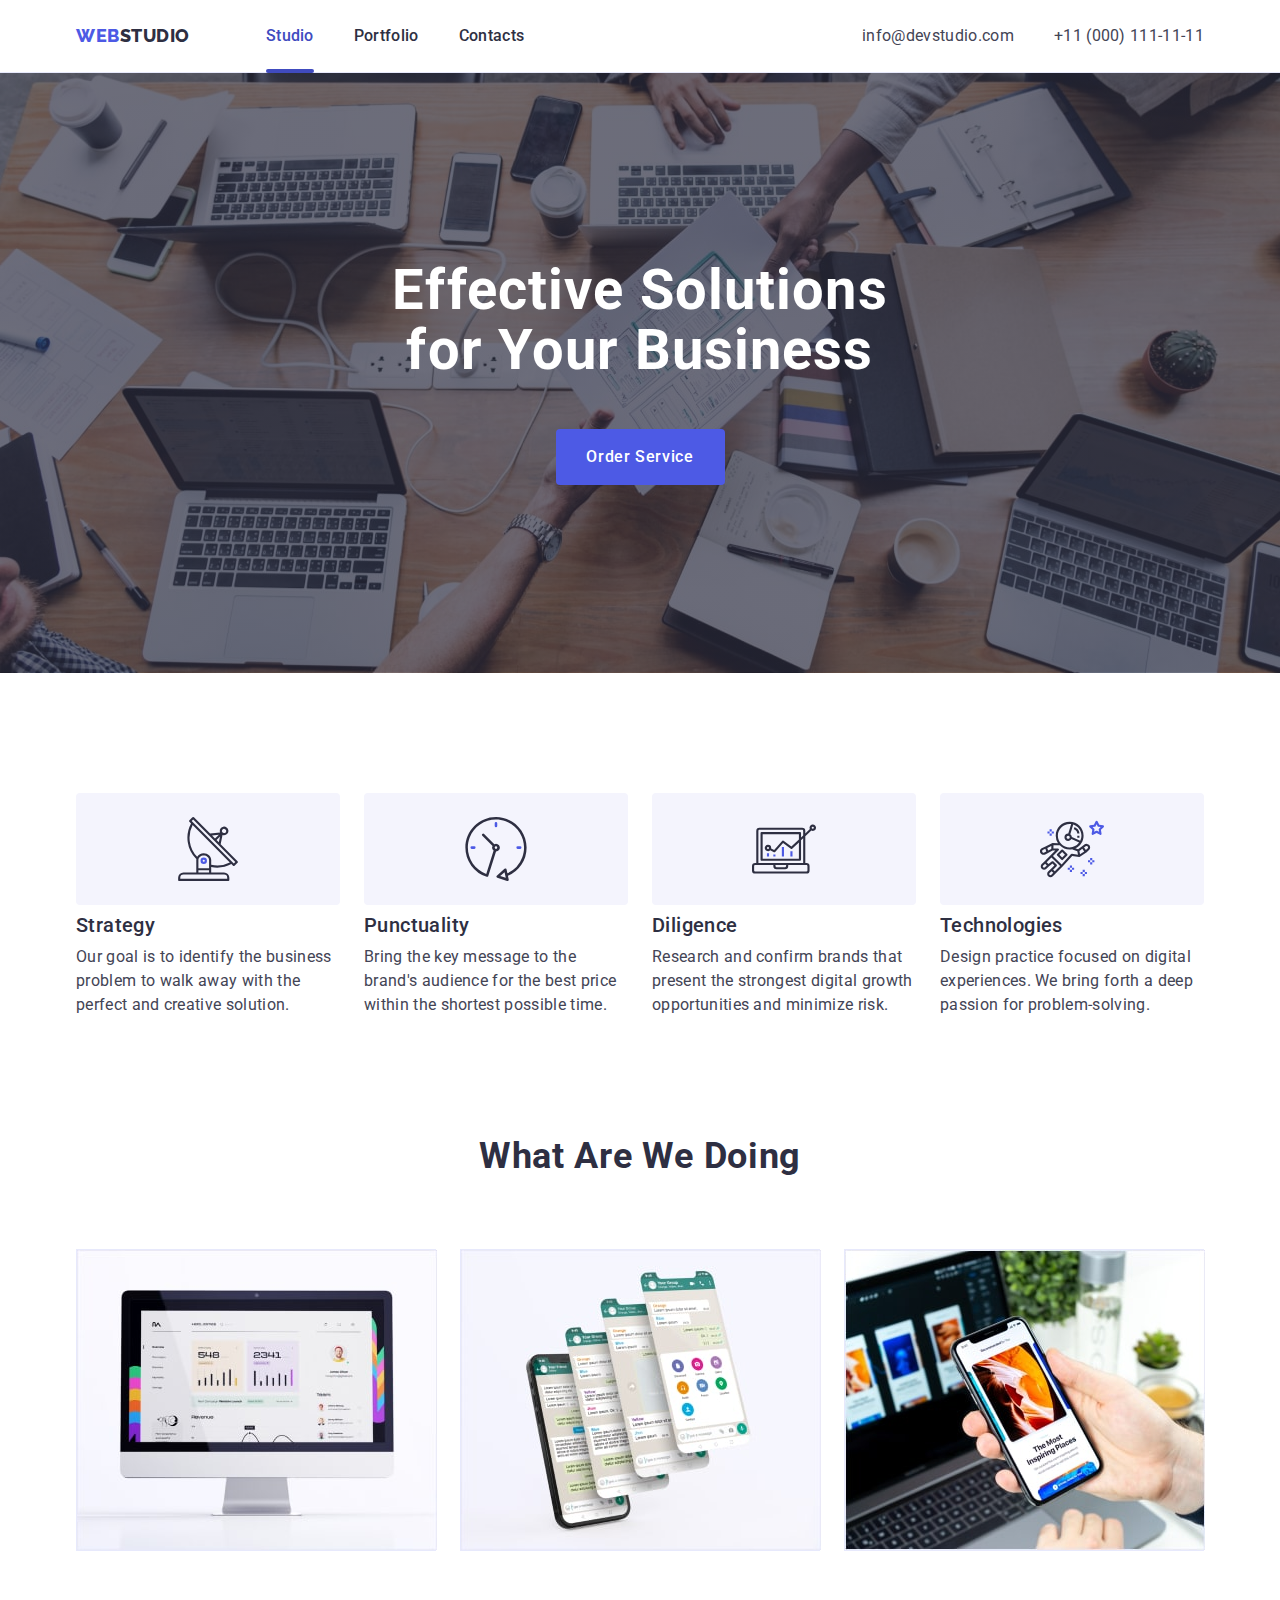
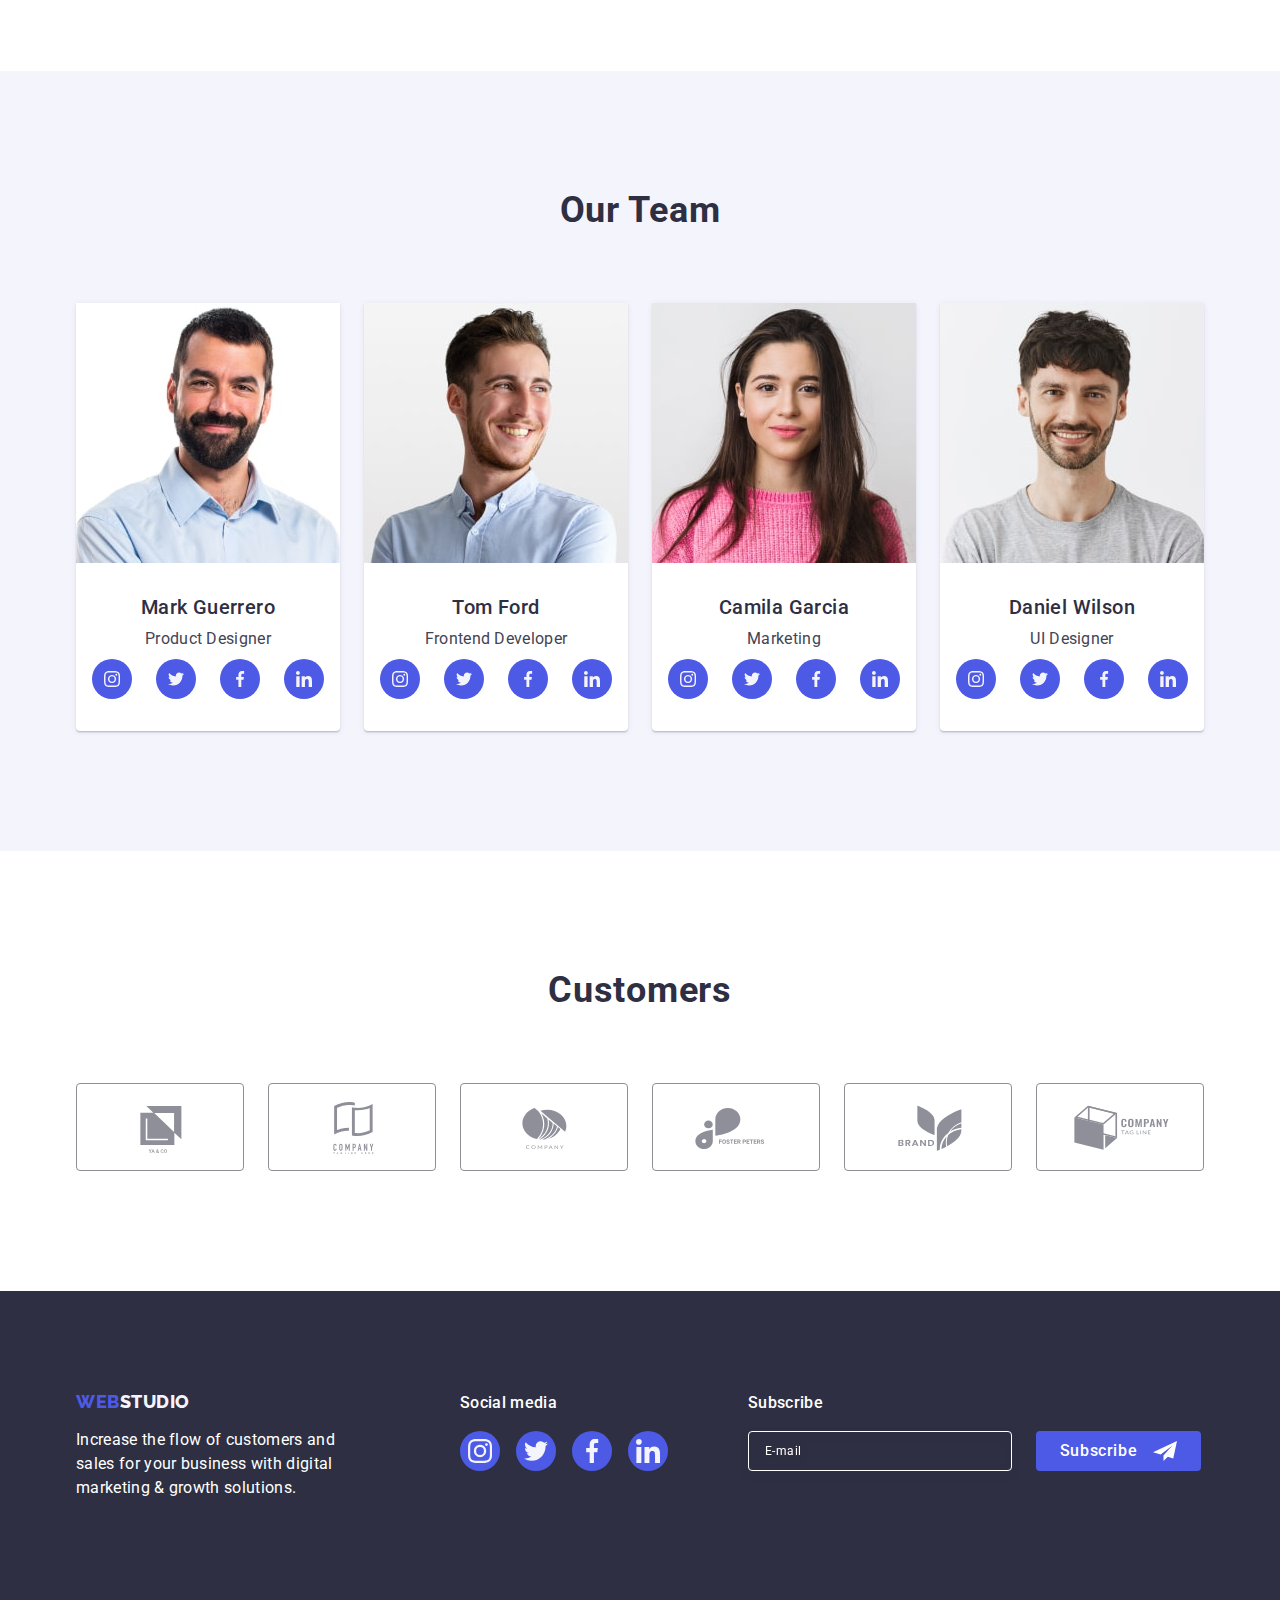
<file: index.html>
<!doctype html>
<html lang="en">
<head>
    <meta charset="UTF-8">
    <meta name="viewport" content="width=device-width, user-scalable=no, initial-scale=1.0, maximum-scale=1.0, minimum-scale=1.0">
    <meta http-equiv="X-UA-Compatible" content="ie=edge">
    <title>WEBSTUDIO</title>
    <link rel="preconnect" href="https://fonts.googleapis.com">
    <link rel="preconnect" href="https://fonts.gstatic.com" crossorigin>
    <link href="https://fonts.googleapis.com/css2?family=Raleway:wght@800&family=Roboto:wght@400;500;700;900&display=swap" rel="stylesheet">
    <link rel="stylesheet" href="https://cdnjs.cloudflare.com/ajax/libs/modern-normalize/1.0.0/modern-normalize.min.css">
    <link rel="stylesheet" href="./css/globals.css">
    <link rel="stylesheet" href="./css/style.css">
    <link rel="stylesheet" href="./css/mobile-428.css">
    <link rel="stylesheet" href="./css/tablet-768.css">
    <link rel="stylesheet" href="./css/desktop-1440.css">
</head>
<body>
<header class="header">
    <div class="container">
        <nav class="nav">
            <a href="./index.html" class="logo link header-logo">Web<span class="logo-black">Studio</span></a>
            <ul class="header-menu list">
                <li class="header-menu__item">
                    <a href="./index.html" class="header-menu__link active link">Studio</a>
                </li>
                <li class="header-menu__item">
                    <a href="./portfolio.html" class="header-menu__link link">Portfolio</a>
                </li>
                <li class="header-menu__item">
                    <a href="" class="header-menu__link link">Contacts</a>
                </li>
            </ul>
        </nav>
        <address class="header-address">
            <ul class="header-contact list">
                <li class="header-contact__item">
                    <a href="mailto:info@devstudio.com" class="header-contact__link link">info@devstudio.com</a>
                </li>
                <li class="header-contact__item">
                    <a href="tel:+110001111111" class="header-contact__link link">+11 (000) 111-11-11</a>
                </li>
            </ul>
        </address>
        <button class="header-menu__icon-wrapper js-open-menu" aria-expanded="false" aria-controls="mobile-menu">
            <svg xmlns="http://www.w3.org/2000/svg" width="32" height="22" fill="none">
                <path stroke="#2E2F42" stroke-linecap="round" stroke-linejoin="round" stroke-width="3" d="M1.348 20.043h29.538M1.348 10.735h29.538M1.348 1.428h29.538"/>
            </svg>
        </button>
    </div>
</header>
    <main>
        <section class="section hero">
            <div class="container">
                <h1 class="hero-title">Effective Solutions for Your Business</h1>
                <button type="button" class="button hero-button" data-modal-open>Order Service</button>
            </div>
        </section>
        <section class="section benefits">
            <div class="container">
                <h2 hidden class="benefits-title visually-hidden">benefits</h2>
                <ul class="benefits-list list">
                    <li class="benefits-list-item">
                        <div class="benefits-item-image">
                            <svg class="benefits-icon" width="64" height="64">
                                <use href="./images/icons.svg#icon-antenna"></use>
                            </svg>
                        </div>
                        <h3 class="benefits-list-item-title list-title">Strategy</h3>
                        <p class="benefits-list-item-text list-text">Our goal is to identify the business problem to walk away with the perfect and creative solution.</p>
                    </li>
                    <li class="benefits-list-item">
                        <div class="benefits-item-image">
                            <svg class="benefits-icon" width="64" height="64">
                                <use href="./images/icons.svg#icon-clock"></use>
                            </svg>
                        </div>
                        <h3 class="benefits-list-item-title list-title">Punctuality</h3>
                        <p class="benefits-list-item-text list-text">Bring the key message to the brand's audience for the best price within the shortest possible time.</p>
                    </li>
                    <li class="benefits-list-item">
                        <div class="benefits-item-image">
                            <svg class="benefits-icon" width="64" height="64">
                                <use href="./images/icons.svg#icon-diagram"></use>
                            </svg>
                        </div>
                        <h3 class="benefits-list-item-title list-title">Diligence</h3>
                        <p class="benefits-list-item-text list-text">Research and confirm brands that present the strongest digital growth opportunities and minimize risk.</p>
                    </li>
                    <li class="benefits-list-item">
                        <div class="benefits-item-image">
                            <svg class="benefits-icon" width="64" height="64">
                                <use href="./images/icons.svg#icon-astronaut"></use>
                            </svg>
                        </div>
                        <h3 class="benefits-list-item-title list-title">Technologies</h3>
                        <p class="benefits-list-item-text list-text">Design practice focused on digital experiences. We bring forth a deep passion for problem-solving.</p>
                    </li>
                </ul>
            </div>
        </section>
        <section class="section services">
            <div class="container">
                <h2 class="services-title section-title">What are we doing</h2>
                <ul class="services-list list">
                    <li class="services-list__item">
                        <img srcset="./images/services-first-1x-min.jpg 1x, ./images/services-first-2x-min.jpg 2x" src="./images/services-first-1x-min.jpg" alt="in this image you can see monitor with opened web-site" width="360">
                    </li>
                    <li class="services-list__item">
                        <img srcset="./images/services-second-1x-min.jpg 1x, ./images/services-second-2x-min.jpg 2x" src="./images/services-first-1x-min.jpg" alt="in this image you can see mobile app" width="360">
                    </li>
                    <li class="services-list__item">
                        <img srcset="./images/services-third-1x-min.jpg 1x, ./images/services-third-2x-min.jpg 2x" src="./images/services-first-1x-min.jpg" alt="in this image you can see responsive web-site" width="360">
                    </li>
                </ul>
            </div>
        </section>
        <section class="section team">
            <div class="container container-second">
                <h2 class="team-title section-title">Our Team</h2>
                <ul class="team-list list">
                    <li class="team-list__item">
                        <img srcset="./images/team-first-1x-min.jpg 1x, ./images/team-first-2x-min.jpg 2x" src="./images/team-first-1x-min.jpg" alt="in this image you can see our Product Designer Mark Guerrero" width="264">
                        <div class="team-list__item-inner">
                            <h3 class="list-title team-list__item-title">Mark Guerrero</h3>
                            <p class="team-list__item-work list-text">Product Designer</p>
                            <ul class="team-list__icons list">
                                <li class="team-list__icons-item">
                                    <a href="#" class="team-list__icon-wrapper" rel="noopener noreferrer">
                                        <svg class="team-list__icon" width="16" height="16">
                                            <use href="./images/icons.svg#icon-instagram"></use>
                                        </svg>
                                    </a>
                                </li>
                                <li class="team-list__icons-item">
                                    <a href="#" class="team-list__icon-wrapper" rel="noopener noreferrer">
                                        <svg class="team-list__icon" width="16" height="16">
                                            <use href="./images/icons.svg#icon-twitter"></use>
                                        </svg>
                                    </a>
                                </li>
                                <li class="team-list__icons-item">
                                    <a href="#" class="team-list__icon-wrapper" rel="noopener noreferrer">
                                        <svg class="team-list__icon" width="16" height="16">
                                            <use href="./images/icons.svg#icon-facebook"></use>
                                        </svg>
                                    </a>
                                </li>
                                <li class="team-list__icons-item">
                                    <a href="#" class="team-list__icon-wrapper" rel="noopener noreferrer">
                                        <svg class="team-list__icon" width="16" height="16">
                                            <use href="./images/icons.svg#icon-linkedin"></use>
                                        </svg>
                                    </a>
                                </li>
                            </ul>
                        </div>
                    </li>
                    <li class="team-list__item">
                        <img srcset="./images/team-second-1x-min.jpg 1x, ./images/team-fsecond-2x-min.jpg 2x" src="./images/team-second-1x-min.jpg" alt="in this image you can see our Frontend Developer Tom Ford" width="264">
                        <div class="team-list__item-inner">
                            <h3 class="list-title team-list__item-title">Tom Ford</h3>
                            <p class="team-list__item-work list-text">Frontend Developer</p>
                            <ul class="team-list__icons list">
                                <li class="team-list__icons-item">
                                    <a href="#" class="team-list__icon-wrapper" rel="noopener noreferrer">
                                        <svg class="team-list__icon" width="16" height="16">
                                            <use href="./images/icons.svg#icon-instagram"></use>
                                        </svg>
                                    </a>
                                </li>
                                <li class="team-list__icons-item">
                                    <a href="#" class="team-list__icon-wrapper" rel="noopener noreferrer">
                                        <svg class="team-list__icon" width="16" height="16">
                                            <use href="./images/icons.svg#icon-twitter"></use>
                                        </svg>
                                    </a>
                                </li>
                                <li class="team-list__icons-item">
                                    <a href="#" class="team-list__icon-wrapper" rel="noopener noreferrer">
                                        <svg class="team-list__icon" width="16" height="16">
                                            <use href="./images/icons.svg#icon-facebook"></use>
                                        </svg>
                                    </a>
                                </li>
                                <li class="team-list__icons-item">
                                    <a href="#" class="team-list__icon-wrapper" rel="noopener noreferrer">
                                        <svg class="team-list__icon" width="16" height="16">
                                            <use href="./images/icons.svg#icon-linkedin"></use>
                                        </svg>
                                    </a>
                                </li>
                            </ul>
                        </div>
                    </li>
                    <li class="team-list__item">
                        <img srcset="./images/team-third-1x-min.jpg 1x, ./images/team-third-2x-min.jpg 2x" src="./images/team-third-1x-min.jpg" alt="in this image you can see our Camila Garcia, she is work at Marketing staff" width="264">
                        <div class="team-list__item-inner">
                            <h3 class="list-title team-list__item-title">Camila Garcia</h3>
                            <p class="team-list__item-work list-text">Marketing</p>
                            <ul class="team-list__icons list">
                                <li class="team-list__icons-item">
                                    <a href="#" class="team-list__icon-wrapper" rel="noopener noreferrer">
                                        <svg class="team-list__icon" width="16" height="16">
                                            <use href="./images/icons.svg#icon-instagram"></use>
                                        </svg>
                                    </a>
                                </li>
                                <li class="team-list__icons-item">
                                    <a href="#" class="team-list__icon-wrapper" rel="noopener noreferrer">
                                        <svg class="team-list__icon" width="16" height="16">
                                            <use href="./images/icons.svg#icon-twitter"></use>
                                        </svg>
                                    </a>
                                </li>
                                <li class="team-list__icons-item">
                                    <a href="#" class="team-list__icon-wrapper" rel="noopener noreferrer">
                                        <svg class="team-list__icon" width="16" height="16">
                                            <use href="./images/icons.svg#icon-facebook"></use>
                                        </svg>
                                    </a>
                                </li>
                                <li class="team-list__icons-item">
                                    <a href="#" class="team-list__icon-wrapper" rel="noopener noreferrer">
                                        <svg class="team-list__icon" width="16" height="16">
                                            <use href="./images/icons.svg#icon-linkedin"></use>
                                        </svg>
                                    </a>
                                </li>
                            </ul>
                        </div>
                    </li>
                    <li class="team-list__item">
                        <img srcset="./images/team-fourth-1x-min.jpg 1x, ./images/team-fourth-2x-min.jpg 2x" src="./images/team-fourth-1x-min.jpg" alt="in this image you can see our UI Designer Daniel Wilson" width="264">
                        <div class="team-list__item-inner">
                            <h3 class="list-title team-list__item-title">Daniel Wilson</h3>
                            <p class="team-list__item-work list-text">UI Designer</p>
                            <ul class="team-list__icons list">
                                <li class="team-list__icons-item">
                                    <a href="#" class="team-list__icon-wrapper" rel="noopener noreferrer">
                                        <svg class="team-list__icon" width="16" height="16">
                                            <use href="./images/icons.svg#icon-instagram"></use>
                                        </svg>
                                    </a>
                                </li>
                                <li class="team-list__icons-item">
                                    <a href="#" class="team-list__icon-wrapper" rel="noopener noreferrer">
                                        <svg class="team-list__icon" width="16" height="16">
                                            <use href="./images/icons.svg#icon-twitter"></use>
                                        </svg>
                                    </a>
                                </li>
                                <li class="team-list__icons-item">
                                    <a href="#" class="team-list__icon-wrapper" rel="noopener noreferrer">
                                        <svg class="team-list__icon" width="16" height="16">
                                            <use href="./images/icons.svg#icon-facebook"></use>
                                        </svg>
                                    </a>
                                </li>
                                <li class="team-list__icons-item">
                                    <a href="#" class="team-list__icon-wrapper" rel="noopener noreferrer">
                                        <svg class="team-list__icon" width="16" height="16">
                                            <use href="./images/icons.svg#icon-linkedin"></use>
                                        </svg>
                                    </a>
                                </li>
                            </ul>
                        </div>
                    </li>
                </ul>
            </div>
        </section>
        <section class="section customers">
            <div class="container customers-container">
                <h2 class="customers-title section-title">Customers</h2>
                <ul class="customers-list list">
                    <li class="customers-list__item-wrapper">
                        <a href="#" class="customers-list__item" rel="noopener noreferrer">
                            <svg class="customers-list__icon" width="104" height="56">
                                <use href="./images/icons.svg#icon-Logo"></use>
                            </svg>
                        </a>
                    </li>
                    <li class="customers-list__item-wrapper">
                        <a href="#" class="customers-list__item" rel="noopener noreferrer">
                            <svg class="customers-list__icon" width="104" height="56">
                                <use href="./images/icons.svg#icon-Logo-2"></use>
                            </svg>
                        </a>
                    </li>
                    <li class="customers-list__item-wrapper">
                        <a href="#" class="customers-list__item" rel="noopener noreferrer">
                            <svg class="customers-list__icon" width="104" height="56">
                                <use href="./images/icons.svg#icon-Logo-3"></use>
                            </svg>
                        </a>
                    </li>
                    <li class="customers-list__item-wrapper">
                        <a href="#" class="customers-list__item" rel="noopener noreferrer">
                            <svg class="customers-list__icon" width="104" height="56">
                                <use href="./images/icons.svg#icon-Logo-4"></use>
                            </svg>
                        </a>
                    </li>
                    <li class="customers-list__item-wrapper">
                        <a href="#" class="customers-list__item" rel="noopener noreferrer">
                            <svg class="customers-list__icon" width="104" height="56">
                                <use href="./images/icons.svg#icon-Logo-5"></use>
                            </svg>
                        </a>
                    </li>
                    <li class="customers-list__item-wrapper">
                        <a href="#" class="customers-list__item" rel="noopener noreferrer">
                            <svg class="customers-list__icon" width="104" height="56">
                                <use href="./images/icons.svg#icon-Logo-6"></use>
                            </svg>
                        </a>
                    </li>
                </ul>
            </div>
        </section>
    </main>
    <footer class="footer">
        <div class="container footer-container">
            <div class="footer-inner">
                <div class="footer-info">
                    <a href="./index.html" class="logo link footer-logo">Web<span class="logo-white">Studio</span></a>
                    <p class="footer-info__text">Increase the flow of customers and sales for your business with digital marketing & growth solutions.</p>
                </div>
                <div class="footer-social">
                    <p class="footer-info__text footer-social_title">Social media</p>
                    <ul class="team-list__icons footer-social__list list">
                        <li class="footer-social__list-item">
                            <a href="#" class="team-list__icon-wrapper" rel="noopener noreferrer">
                                <svg class="team-list__icon" width="24" height="24">
                                    <use href="./images/icons.svg#icon-instagram"></use>
                                </svg>
                            </a>
                        </li>
                        <li class="footer-social__list-item">
                            <a href="#" class="team-list__icon-wrapper" rel="noopener noreferrer">
                                <svg class="team-list__icon" width="24" height="24">
                                    <use href="./images/icons.svg#icon-twitter"></use>
                                </svg>
                            </a>
                        </li>
                        <li class="footer-social__list-item">
                            <a href="#" class="team-list__icon-wrapper" rel="noopener noreferrer">
                                <svg class="team-list__icon" width="24" height="24">
                                    <use href="./images/icons.svg#icon-facebook"></use>
                                </svg>
                            </a>
                        </li>
                        <li class="footer-social__list-item">
                            <a href="#" class="team-list__icon-wrapper" rel="noopener noreferrer">
                                <svg class="team-list__icon" width="24" height="24">
                                    <use href="./images/icons.svg#icon-linkedin"></use>
                                </svg>
                            </a>
                        </li>
                    </ul>
                </div>
            </div>
            <div class="footer-form">
                <p class="footer-form__text">Subscribe</p>
                <form class="footer-form__form">
                    <label for="footer-input" class="footer-form__label">
                        <input type="email" name="footer-input" id="footer-input" placeholder="E-mail" class="footer-form__input">
                    </label>
                    <button type="submit" class="footer-form__submit">
                        Subscribe
                        <svg class="footer-form__icon" width="24" height="24">
                            <use href="./images/icons-pack.svg#icon-telegram"></use>
                        </svg>
                    </button>
                </form>
            </div>
        </div>
    </footer>
    <div class="modal-wrapper is-hidden" data-modal>
        <div class="modal">
            <button type="button" class="modal-close" data-modal-close>
                <svg class="modal-close__icon" width="8" height="8">
                    <use href="./images/icon-set.svg#icon-close"></use>
                </svg>
            </button>
            <p class="modal-title">Leave your contacts and we will call you back</p>
            <form class="modal-form">
                <div class="modal-form__inner">
                    <label for="user-name" class="modal-form__label">
                        Name
                    </label>
                    <div class="modal-form__input-wrapper">
                        <input class="modal-form__input" type="text" name="user-name" id="user-name">
                        <svg class="modal-form__icon" width="18" height="24">
                            <use href="./images/icons-pack.svg#icon-person"></use>
                        </svg>
                    </div>
                </div>
                <div class="modal-form__inner">
                    <label for="user-phone" class="modal-form__label">
                        Phone
                    </label>
                    <div class="modal-form__input-wrapper">
                        <input class="modal-form__input" type="tel" name="user-phone" id="user-phone">
                        <svg class="modal-form__icon" width="18" height="24">
                            <use href="./images/icons-pack.svg#icon-phone"></use>
                        </svg>
                    </div>
                </div>
                <div class="modal-form__inner">
                    <label for="user-email" class="modal-form__label">
                        Email
                    </label>
                    <div class="modal-form__input-wrapper">
                        <input class="modal-form__input" type="email" name="user-email" id="user-email">
                        <svg class="modal-form__icon" width="18" height="24">
                            <use href="./images/icons-pack.svg#icon-email"></use>
                        </svg>
                    </div>
                </div>
                <div class="modal-form__inner two">
                    <label for="user-comment" class="modal-form__label">
                        Comment
                    </label>
                    <textarea name="user-comment" id="user-comment" placeholder="Text input" class="modal-form__textarea"></textarea>
                </div>
                <div class="modal-form__inner three">
                    <input type="checkbox" id="user-privacy" value="true" name="user-privacy" class="modal-form__checkbox visually-hidden">
                    <label for="user-privacy" class="modal-form__label two">
                        <span class="modal-form__label-inner">
                            <svg class="modal-form__icon check" width="10" height="8">
                                <use href="./images/icons-pack.svg#icon-check"></use>
                            </svg>
                        </span>
                        I accept the terms and conditions of the
                        <a href="#" class="modal-form__link">Privacy Policy</a>
                    </label>
                </div>
                <button type="submit" class="modal-form__submit">Send</button>
            </form>
        </div>
    </div>
    <div class="mobile-menu-wrapper js-menu-container" id="mobile-menu">
        <button type="button" class="modal-close mobile-menu__close js-close-menu">
            <svg class="modal-close__icon" width="8" height="8">
                <use href="./images/icon-set.svg#icon-close"></use>
            </svg>
        </button>
        <div class="mobile-menu-inner">
            <nav class="nav">
                <ul class="mobile-menu list">
                    <li class="mobile-menu__item">
                        <a href="./index.html" class="mobile-menu__link active link">Studio</a>
                    </li>
                    <li class="mobile-menu__item">
                        <a href="./portfolio.html" class="mobile-menu__link link">Portfolio</a>
                    </li>
                    <li class="mobile-menu__item">
                        <a href="" class="mobile-menu__link link">Contacts</a>
                    </li>
                </ul>
            </nav>
            <div class="mobile-menu__contacts">
                <address class="mobile-address">
                    <div class="mobile-contact mobile-tel">
                        <a href="tel:+110001111111" class="mobile-contact__link link">+11 (000) 111-11-11</a>
                    </div>
                    <div class="mobile-contact mobile-email">
                        <a href="mailto:info@devstudio.com" class="mobile-contact__link link">info@devstudio.com</a>
                    </div>
                    <ul class="mobile-list__icons list">
                        <li class="team-list__icons-item">
                            <a href="#" class="team-list__icon-wrapper" rel="noopener noreferrer">
                                <svg class="team-list__icon" width="16" height="16">
                                    <use href="./images/icons.svg#icon-instagram"></use>
                                </svg>
                            </a>
                        </li>
                        <li class="team-list__icons-item">
                            <a href="#" class="team-list__icon-wrapper" rel="noopener noreferrer">
                                <svg class="team-list__icon" width="16" height="16">
                                    <use href="./images/icons.svg#icon-twitter"></use>
                                </svg>
                            </a>
                        </li>
                        <li class="team-list__icons-item">
                            <a href="#" class="team-list__icon-wrapper" rel="noopener noreferrer">
                                <svg class="team-list__icon" width="16" height="16">
                                    <use href="./images/icons.svg#icon-facebook"></use>
                                </svg>
                            </a>
                        </li>
                        <li class="team-list__icons-item">
                            <a href="#" class="team-list__icon-wrapper" rel="noopener noreferrer">
                                <svg class="team-list__icon" width="16" height="16">
                                    <use href="./images/icons.svg#icon-linkedin"></use>
                                </svg>
                            </a>
                        </li>
                    </ul>
                </address>
            </div>
        </div>
    </div>
    <script src="./js/modal.js"></script>
    <script src="./js/menu.js"></script>
</body>
</html>
</file>
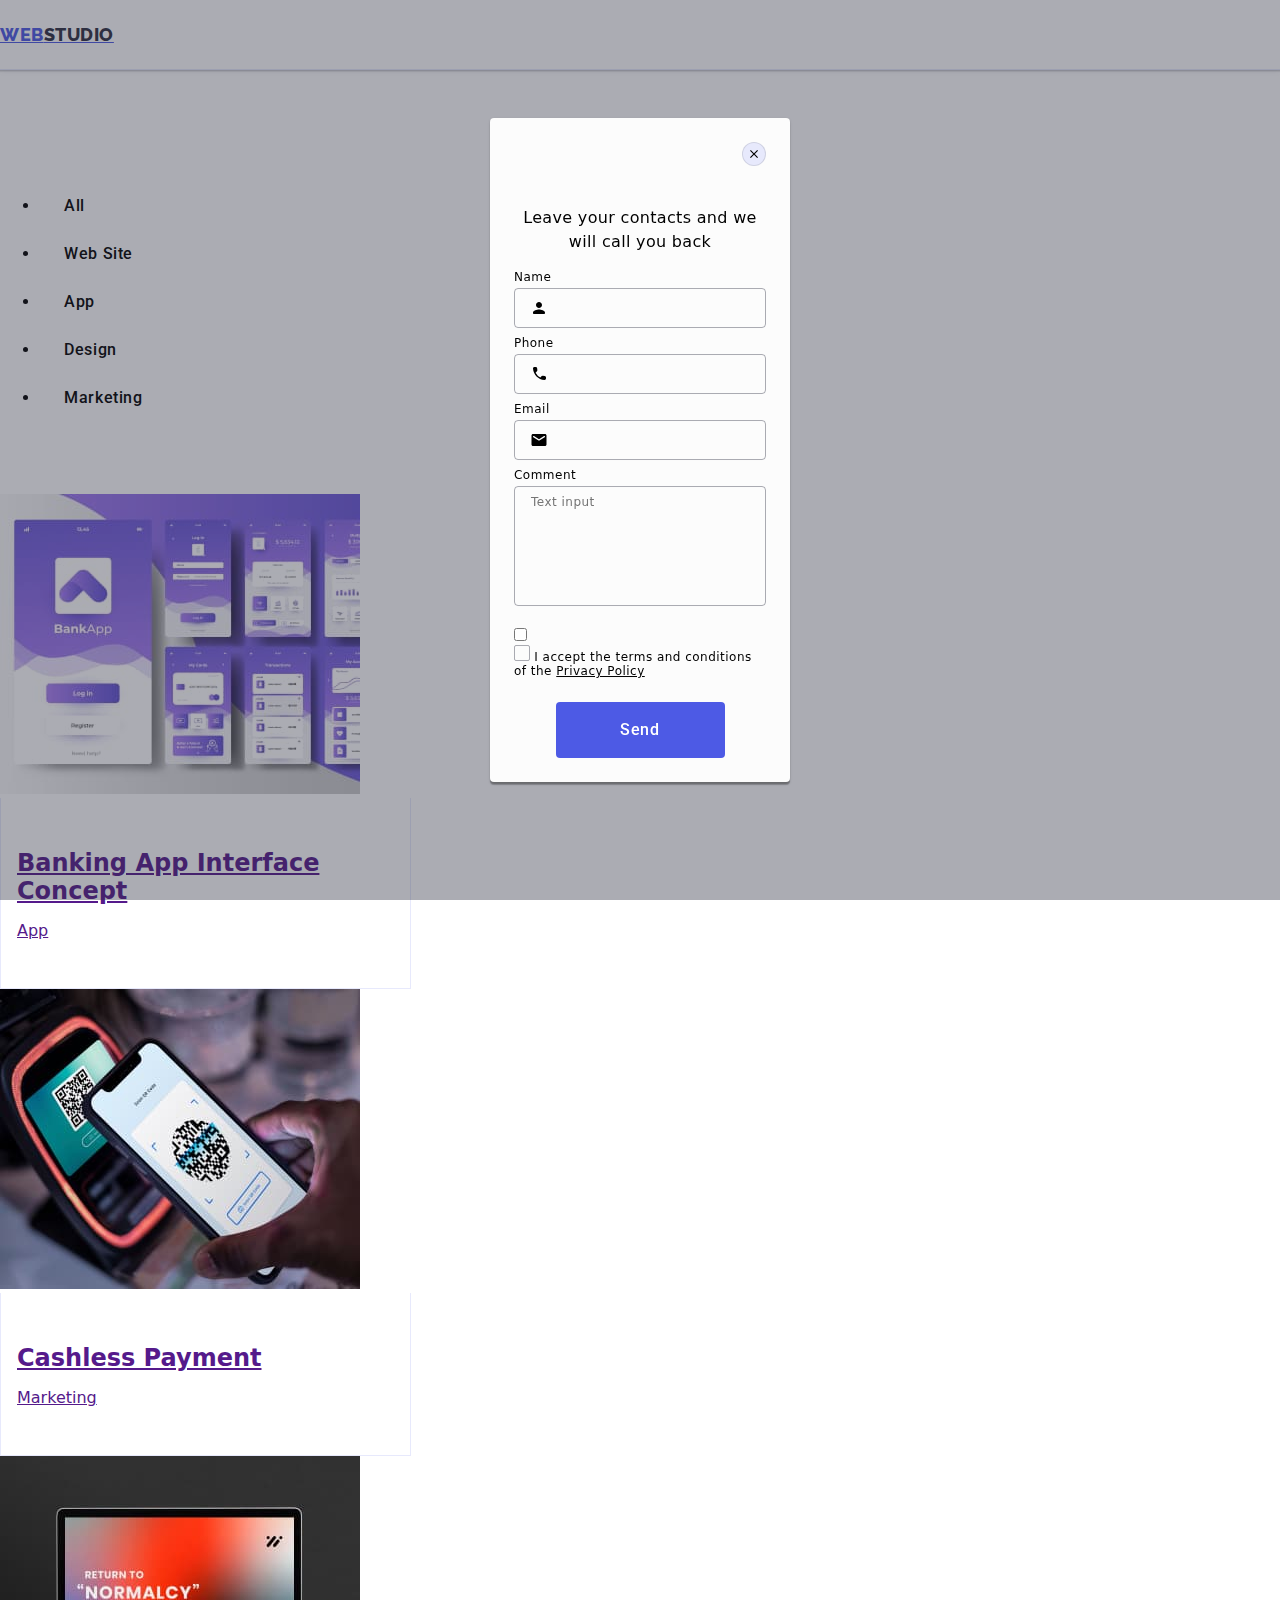
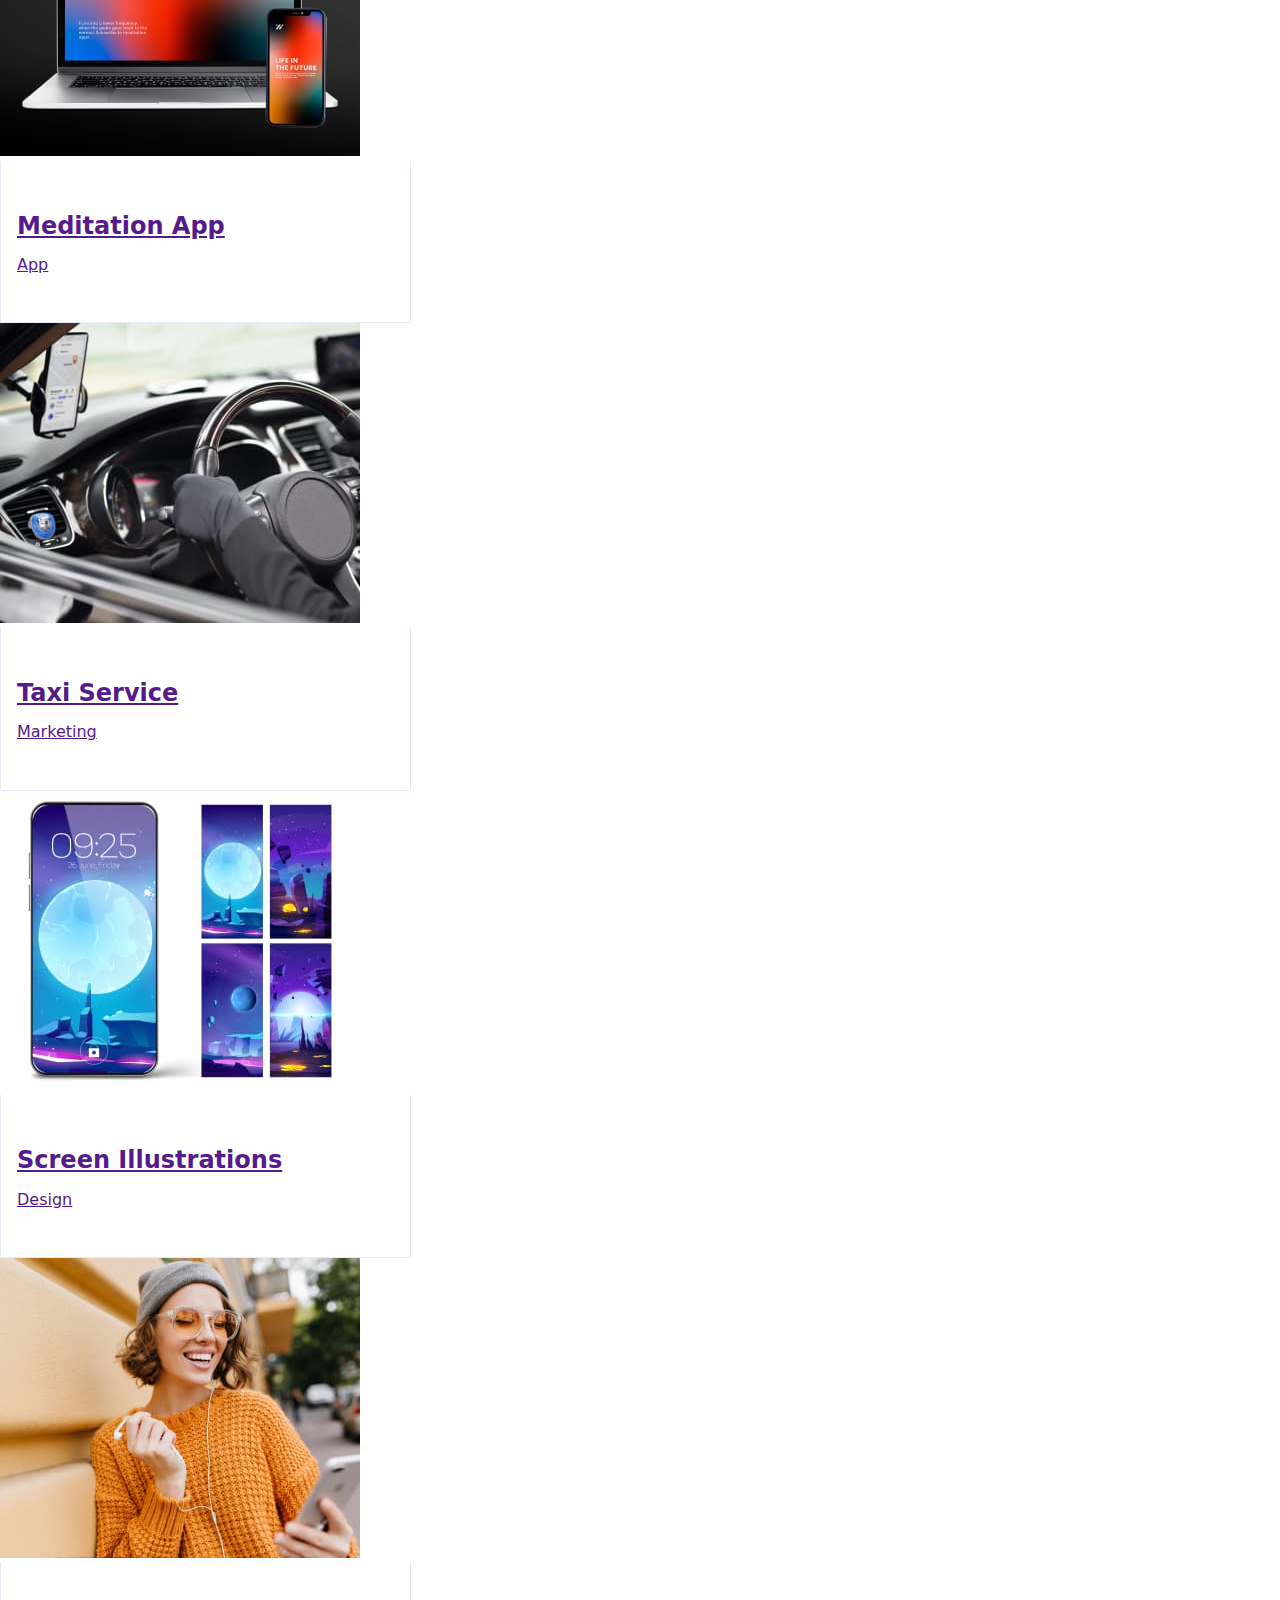
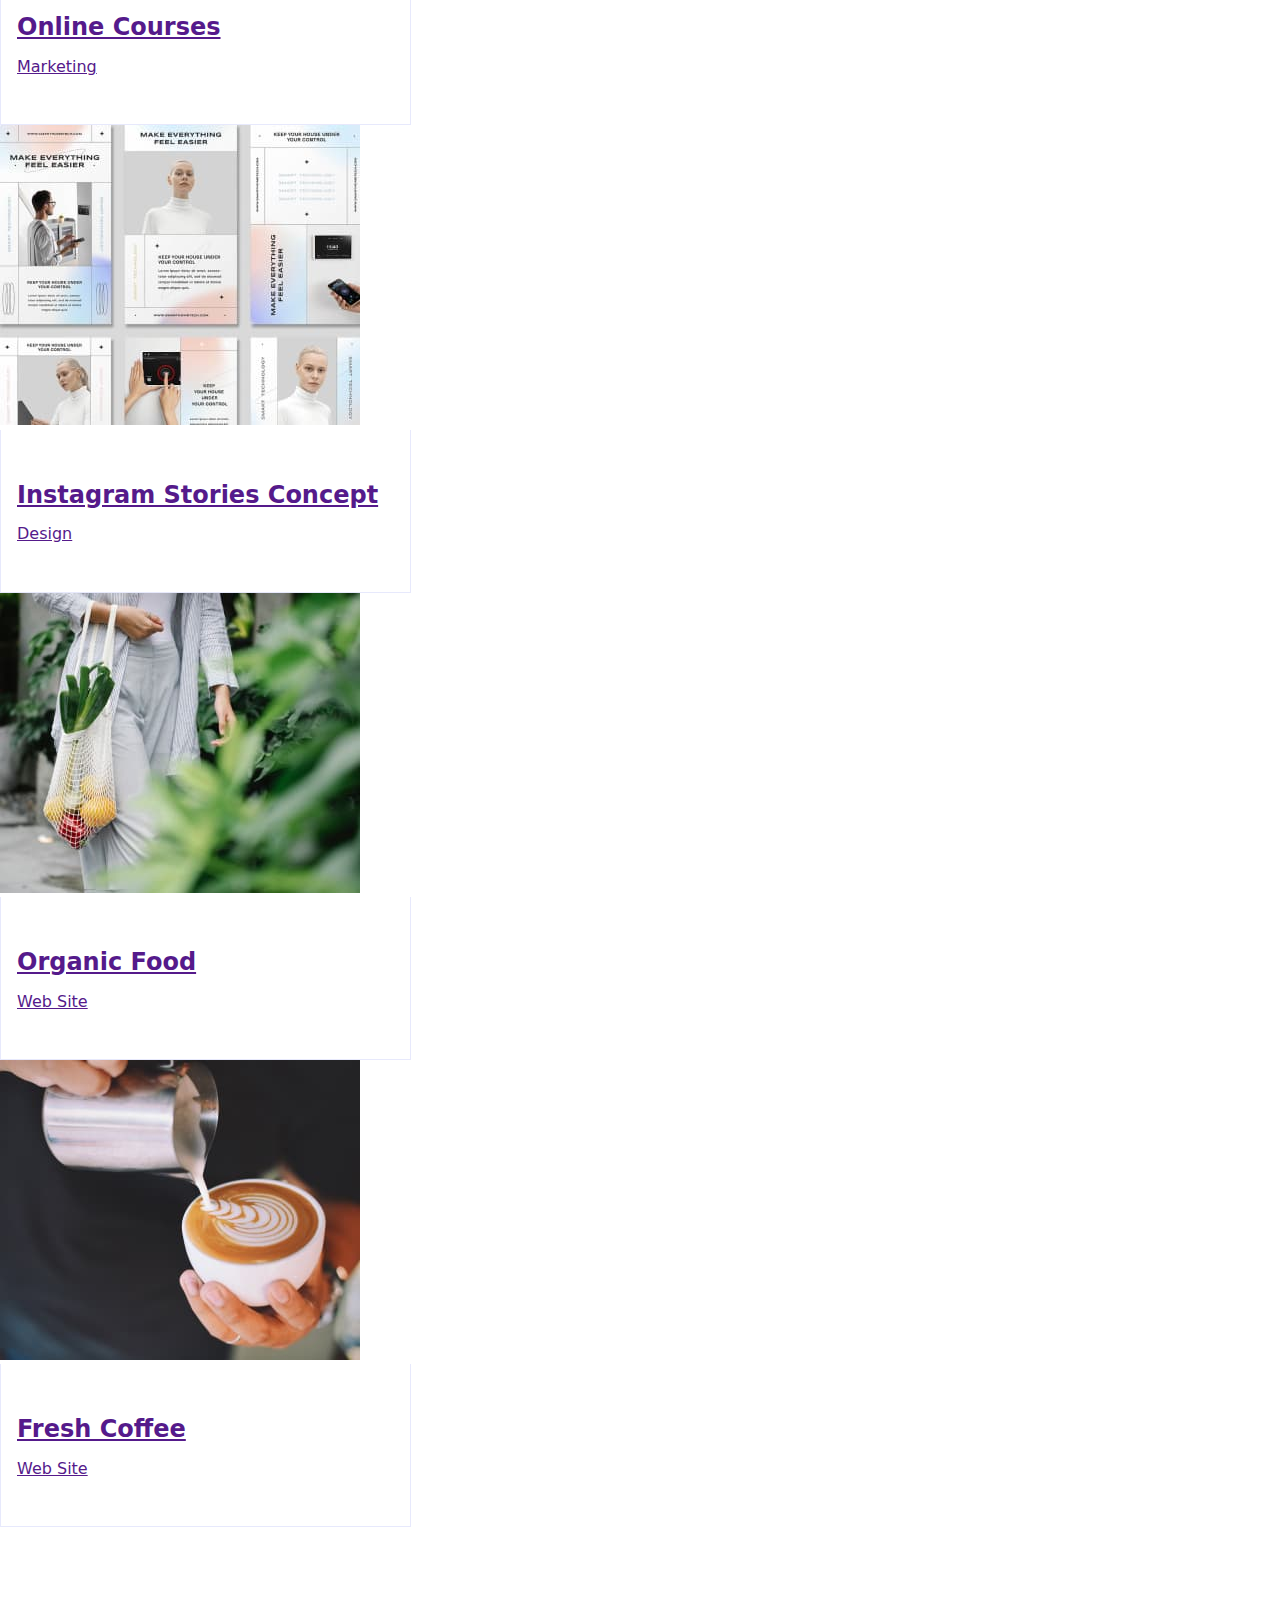
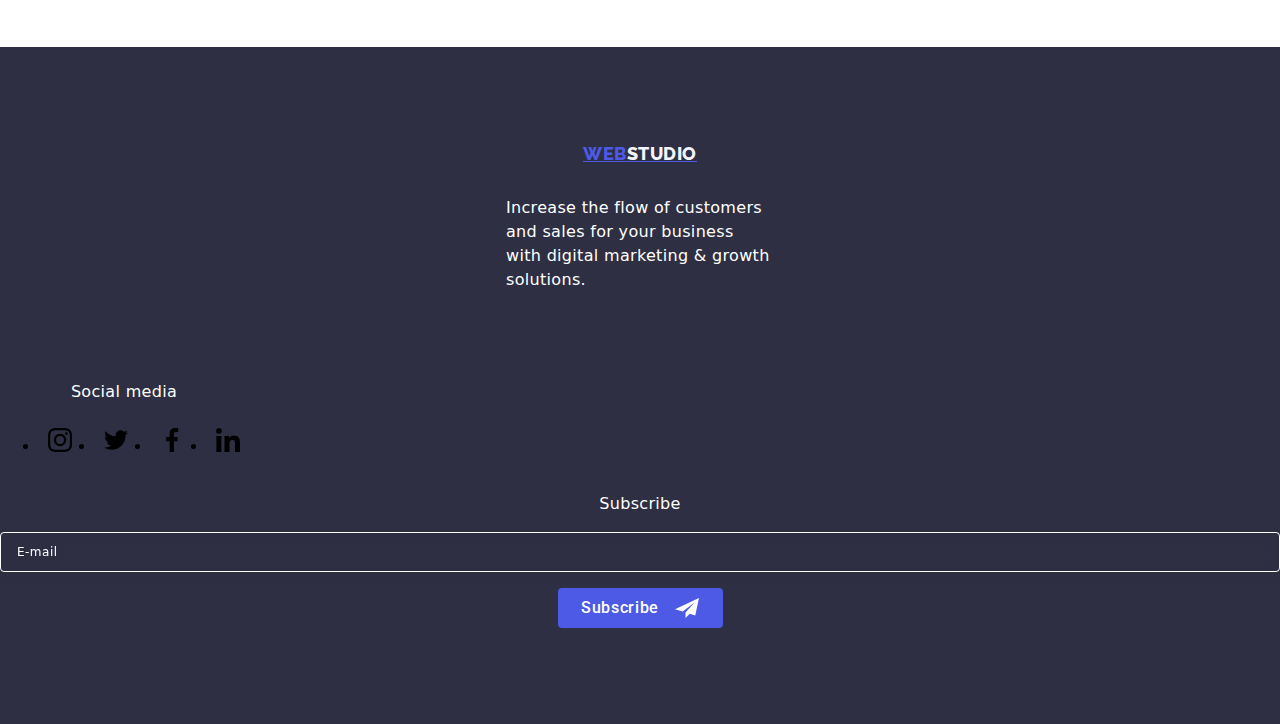
<file: portfolio.html>
<!doctype html>
<html lang="en">
<head>
    <meta charset="UTF-8">
    <meta name="viewport" content="width=device-width, user-scalable=no, initial-scale=1.0, maximum-scale=1.0, minimum-scale=1.0">
    <meta http-equiv="X-UA-Compatible" content="ie=edge">
    <title>WEBSTUDIO</title>
    <link rel="preconnect" href="https://fonts.googleapis.com">
    <link rel="preconnect" href="https://fonts.gstatic.com" crossorigin>
    <link href="https://fonts.googleapis.com/css2?family=Raleway:wght@800&family=Roboto:wght@400;500;700;900&display=swap" rel="stylesheet">
    <link rel="stylesheet" href="https://cdnjs.cloudflare.com/ajax/libs/modern-normalize/1.0.0/modern-normalize.min.css">
    <link rel="stylesheet" href="./css/style.css">
</head>
<body>
    <header class="header">
        <div class="container">
            <nav class="nav">
                <a href="./index.html" class="logo link header-logo">Web<span class="logo-black">Studio</span></a>
                <ul class="header-menu list">
                    <li class="header-menu__item">
                        <a href="./index.html" class="header-menu__link link">Studio</a>
                    </li>
                    <li class="header-menu__item">
                        <a href="./portfolio.html" class="header-menu__link active link">Portfolio</a>
                    </li>
                    <li class="header-menu__item">
                        <a href="" class="header-menu__link link">Contacts</a>
                    </li>
                </ul>
            </nav>
            <address class="header-address">
                <ul class="header-contact list">
                    <li class="header-contact__item">
                        <a href="mailto:info@devstudio.com" class="header-contact__link link">info@devstudio.com</a>
                    </li>
                    <li class="header-contact__item">
                        <a href="tel:+110001111111" class="header-contact__link link">+11 (000) 111-11-11</a>
                    </li>
                </ul>
            </address>
        </div>
    </header>
    <main>
        <section class="section portfolio">
            <div class="container">
                <h1 class="hidden-title" hidden>Portfolio</h1>
                <ul class="portfolio-nav list">
                    <li>
                        <button type="button" class="button portfolio-nav__button">
                            All
                        </button>
                    </li>
                    <li>
                        <button type="button" class="button portfolio-nav__button">
                            Web Site
                        </button>
                    </li>
                    <li>
                        <button type="button" class="button portfolio-nav__button">
                            App
                        </button>
                    </li>
                    <li>
                        <button type="button" class="button portfolio-nav__button">
                            Design
                        </button>
                    </li>
                    <li>
                        <button type="button" class="button portfolio-nav__button">
                            Marketing
                        </button>
                    </li>
                </ul>
                <ul class="portfolio-list list">
                    <li class="portfolio-list__item-wrapper">
                        <a href="" class="portfolio-list__item link">
                            <div class="portfolio-list__item-image">
                                <img src="./images/img-6-2.jpg" alt="web-site" width="360">
                                <p class="portfolio-list__description">14 Stylish and User-Friendly App Design Concepts · Task Manager App · Calorie Tracker App · Exotic Fruit Ecommerce App · Cloud Storage App</p>
                            </div>
                            <div class="portfolio-list__item-inner">
                                <h2 class="portfolio-list__title list-title">Banking App Interface Concept</h2>
                                <p class="list-text">App</p>
                            </div>
                        </a>
                    </li>
                    <li class="portfolio-list__item-wrapper">
                        <a href="" class="portfolio-list__item link">
                            <div class="portfolio-list__item-image">
                                <img src="./images/img-7-2.jpg" alt="scan qr-code" width="360">
                                <p class="portfolio-list__description">14 Stylish and User-Friendly App Design Concepts · Task Manager App · Calorie Tracker App · Exotic Fruit Ecommerce App · Cloud Storage App</p>
                            </div>
                            <div class="portfolio-list__item-inner">
                                <h2 class="portfolio-list__title list-title">Cashless Payment</h2>
                                <p class="list-text">Marketing</p>
                            </div>
                        </a>
                    </li>
                    <li class="portfolio-list__item-wrapper">
                        <a href="" class="portfolio-list__item link">
                            <div class="portfolio-list__item-image">
                                <img src="./images/img-8-2.jpg" alt="responsive web-site" width="360">
                                <p class="portfolio-list__description">14 Stylish and User-Friendly App Design Concepts · Task Manager App · Calorie Tracker App · Exotic Fruit Ecommerce App · Cloud Storage App</p>
                            </div>
                            <div class="portfolio-list__item-inner">
                                <h2 class="portfolio-list__title list-title">Meditation App</h2>
                                <p class="list-text">App</p>
                            </div>
                        </a>
                    </li>
                    <li class="portfolio-list__item-wrapper">
                        <a href="" class="portfolio-list__item link">
                            <div class="portfolio-list__item-image">
                                <img src="./images/img-9-2.jpg" alt="drive a car" width="360">
                                <p class="portfolio-list__description">14 Stylish and User-Friendly App Design Concepts · Task Manager App · Calorie Tracker App · Exotic Fruit Ecommerce App · Cloud Storage App</p>
                            </div>
                            <div class="portfolio-list__item-inner">
                                <h2 class="portfolio-list__title list-title">Taxi Service</h2>
                                <p class="list-text">Marketing</p>
                            </div>
                        </a>
                    </li>
                    <li class="portfolio-list__item-wrapper">
                        <a href="" class="portfolio-list__item link">
                            <div class="portfolio-list__item-image">
                                <img src="./images/img-10-2.jpg" alt="background in mobile phone" width="360">
                                <p class="portfolio-list__description">14 Stylish and User-Friendly App Design Concepts · Task Manager App · Calorie Tracker App · Exotic Fruit Ecommerce App · Cloud Storage App</p>
                            </div>
                            <div class="portfolio-list__item-inner">
                                <h2 class="portfolio-list__title list-title">Screen Illustrations</h2>
                                <p class="list-text">Design</p>
                            </div>
                        </a>
                    </li>
                    <li class="portfolio-list__item-wrapper">
                        <a href="" class="portfolio-list__item link">
                            <div class="portfolio-list__item-image">
                                <img src="./images/img-11-2.jpg" alt="speak with use mobile phone" width="360">
                                <p class="portfolio-list__description">14 Stylish and User-Friendly App Design Concepts · Task Manager App · Calorie Tracker App · Exotic Fruit Ecommerce App · Cloud Storage App</p>
                            </div>
                            <div class="portfolio-list__item-inner">
                                <h2 class="portfolio-list__title list-title">Online Courses</h2>
                                <p class="list-text">Marketing</p>
                            </div>
                        </a>
                    </li>
                    <li class="portfolio-list__item-wrapper">
                        <a href="" class="portfolio-list__item link">
                            <div class="portfolio-list__item-image">
                                <img src="./images/img-12-2.jpg" alt="user stories in instagram" width="360">
                                <p class="portfolio-list__description">14 Stylish and User-Friendly App Design Concepts · Task Manager App · Calorie Tracker App · Exotic Fruit Ecommerce App · Cloud Storage App</p>
                            </div>
                            <div class="portfolio-list__item-inner">
                                <h2 class="portfolio-list__title list-title">Instagram Stories Concept</h2>
                                <p class="list-text">Design</p>
                            </div>
                        </a>
                    </li>
                    <li class="portfolio-list__item-wrapper">
                        <a href="" class="portfolio-list__item link">
                            <div class="portfolio-list__item-image">
                                <img src="./images/img-13-2.jpg" alt="organic food" width="360">
                                <p class="portfolio-list__description">14 Stylish and User-Friendly App Design Concepts · Task Manager App · Calorie Tracker App · Exotic Fruit Ecommerce App · Cloud Storage App</p>
                            </div>
                            <div class="portfolio-list__item-inner">
                                <h2 class="portfolio-list__title list-title">Organic Food</h2>
                                <p class="list-text">Web Site</p>
                            </div>
                        </a>
                    </li>
                    <li class="portfolio-list__item-wrapper">
                        <a href="" class="portfolio-list__item link">
                            <div class="portfolio-list__item-image">
                                <img src="./images/img-14-2.jpg" alt="coffee" width="360">
                                <p class="portfolio-list__description">14 Stylish and User-Friendly App Design Concepts · Task Manager App · Calorie Tracker App · Exotic Fruit Ecommerce App · Cloud Storage App</p>
                            </div>
                            <div class="portfolio-list__item-inner">
                                <h2 class="portfolio-list__title list-title">Fresh Coffee</h2>
                                <p class="list-text">Web Site</p>
                            </div>
                        </a>
                    </li>
                </ul>
            </div>
        </section>
    </main>
    <footer class="footer">
        <div class="container footer-container">
            <div class="footer-info">
                <a href="./index.html" class="logo link footer-logo">Web<span class="logo-white">Studio</span></a>
                <p class="footer-info__text">Increase the flow of customers and sales for your business with digital marketing & growth solutions.</p>
            </div>
            <div class="footer-social">
                <p class="footer-info__text footer-social_title">Social media</p>
                <ul class="team-list__icons footer-social__list list">
                    <li class="footer-social__list-item">
                        <a href="#" class="team-list__icon-wrapper" rel="noopener noreferrer">
                            <svg class="team-list__icon" width="24" height="24">
                                <use href="./images/icons.svg#icon-instagram"></use>
                            </svg>
                        </a>
                    </li>
                    <li class="footer-social__list-item">
                        <a href="#" class="team-list__icon-wrapper" rel="noopener noreferrer">
                            <svg class="team-list__icon" width="24" height="24">
                                <use href="./images/icons.svg#icon-twitter"></use>
                            </svg>
                        </a>
                    </li>
                    <li class="footer-social__list-item">
                        <a href="#" class="team-list__icon-wrapper" rel="noopener noreferrer">
                            <svg class="team-list__icon" width="24" height="24">
                                <use href="./images/icons.svg#icon-facebook"></use>
                            </svg>
                        </a>
                    </li>
                    <li class="footer-social__list-item">
                        <a href="#" class="team-list__icon-wrapper" rel="noopener noreferrer">
                            <svg class="team-list__icon" width="24" height="24">
                                <use href="./images/icons.svg#icon-linkedin"></use>
                            </svg>
                        </a>
                    </li>
                </ul>
            </div>
            <div class="footer-form">
                <p class="footer-form__text">Subscribe</p>
                <form class="footer-form__form">
                    <label for="footer-input" class="footer-form__label">
                        <input type="email" name="footer-input" id="footer-input" placeholder="E-mail" class="footer-form__input">
                    </label>
                    <button type="submit" class="footer-form__submit">
                        Subscribe
                        <svg class="footer-form__icon" width="24" height="24">
                            <use href="./images/icons-pack.svg#icon-telegram"></use>
                        </svg>
                    </button>
                </form>
            </div>
        </div>
    </footer>
    <div class="modal-wrapper is-hidden" data-modal>
        <div class="modal">
            <button type="button" class="modal-close" data-modal-close>
                <svg class="modal-close__icon" width="8" height="8">
                    <use href="./images/icon-set.svg#icon-close"></use>
                </svg>
            </button>
            <p class="modal-title">Leave your contacts and we will call you back</p>
            <form class="modal-form">
                <div class="modal-form__inner">
                    <label for="user-name" class="modal-form__label">
                        Name
                    </label>
                    <div class="modal-form__input-wrapper">
                        <input class="modal-form__input" type="text" name="user-name" id="user-name">
                        <svg class="modal-form__icon" width="18" height="24">
                            <use href="./images/icons-pack.svg#icon-person"></use>
                        </svg>
                    </div>
                </div>
                <div class="modal-form__inner">
                    <label for="user-phone" class="modal-form__label">
                        Phone
                    </label>
                    <div class="modal-form__input-wrapper">
                        <input class="modal-form__input" type="tel" name="user-phone" id="user-phone">
                        <svg class="modal-form__icon" width="18" height="24">
                            <use href="./images/icons-pack.svg#icon-phone"></use>
                        </svg>
                    </div>
                </div>
                <div class="modal-form__inner">
                    <label for="user-email" class="modal-form__label">
                        Email
                    </label>
                    <div class="modal-form__input-wrapper">
                        <input class="modal-form__input" type="email" name="user-email" id="user-email">
                        <svg class="modal-form__icon" width="18" height="24">
                            <use href="./images/icons-pack.svg#icon-email"></use>
                        </svg>
                    </div>
                </div>
                <div class="modal-form__inner two">
                    <label for="user-comment" class="modal-form__label">
                        Comment
                    </label>
                    <textarea name="user-comment" id="user-comment" placeholder="Text input" class="modal-form__textarea"></textarea>
                </div>
                <div class="modal-form__inner three">
                    <input type="checkbox" id="user-privacy" value="true" name="user-privacy" class="modal-form__checkbox visually-hidden">
                    <label for="user-privacy" class="modal-form__label two">
                        <span class="modal-form__label-inner">
                            <svg class="modal-form__icon check" width="10" height="8">
                                <use href="./images/icons-pack.svg#icon-check"></use>
                            </svg>
                        </span>
                        I accept the terms and conditions of the
                        <a href="#" class="modal-form__link">Privacy Policy</a>
                    </label>
                </div>
                <button type="submit" class="modal-form__submit">Send</button>
            </form>
        </div>
    </div>
    <script src="./js/modal.js"></script>
</body>
</html>
</file>
<file: css/globals.css>
:root {
    --text-color-black: #2e2f42;
    --text-color-blue: #4d5ae5;
    --text-color-grey: #434455;
    --color-white: #F4F4FD;
    --color-light-blue: #e7e9fc;
    --color-grey: #8e8f99;
    --color-dark-blue: #404bbf;
}

body {
    font-family: "Roboto", sans-serif;
    color: #434455;
    background-color: #FFFFFF;
}
ul {
    padding-left: 0;
}
h1,
h2,
h3,
h4,
h5,
h6,
p,
ul
{
    margin: 0;
}
.visually-hidden {
    position: absolute;
    width: 1px;
    height: 1px;
    margin: -1px;
    border: 0;
    padding: 0;

    white-space: nowrap;
    clip-path: inset(100%);
    clip: rect(0 0 0 0);
    overflow: hidden;
}
.link {
    text-decoration: none;
    display: inline-block;
}
.list {
    list-style: none;
    display: flex;
    margin: 0;
    padding: 0;
}
.list-title {
    font-weight: 500;
    font-size: 20px;
    line-height: 1.2;
    letter-spacing: 0.02em;
    color: var(--text-color-black);
}
.list-text {
    line-height: 1.5;
    letter-spacing: 0.02em;
    color: var(--text-color-grey);
}
.section-title {
    font-size: 36px;
    line-height: 1.11;
    text-align: center;
    letter-spacing: 0.02em;
    text-transform: capitalize;
    color: var(--text-color-black);
}
.is-hidden {
    opacity: 0;
    visibility: hidden;
    pointer-events: none;
}
img {
    display: block;
}

.container, .customers-container {
    margin: 0 auto;
    max-width: 100%;
    width: 428px;
    padding: 0 16px;
}
.container-second {
    width: 296px;
}
</file>
<file: css/style.css>
.header .container {
    display: flex;
    justify-content: space-between;
}
.logo {
    font-family: "Raleway", sans-serif;
    font-weight: 800;
    font-size: 18px;
    line-height: 1.17;
    letter-spacing: 0.03em;
    text-transform: uppercase;
    color: #4d5ae5;
}
.logo-black {
    color: #2e2f42;
}
.logo-white {
    color: #f4f4fd;
}
.footer-logo {
    margin-bottom: 18px;
}
.header {
    border-bottom: 1px solid #e7e9fc;
    box-shadow: 0 2px 1px rgba(46, 47, 66, 0.08), 0 1px 1px rgba(46, 47, 66, 0.16), 0 1px 6px rgba(46, 47, 66, 0.08);
    padding: 24px 0;
}
.header-menu {
    gap: 40px;
    display: none;
}
.header-menu__link {
    font-weight: 500;
    font-size: 16px;
    line-height: 1.5;
    letter-spacing: 0.02em;
    color: #2e2f42;
    padding: 24px 0;
    position: relative;
    /*color: #404bbf;*/
    transition: color 250ms cubic-bezier(0.4, 0, 0.2, 1);
}
.header-menu__link:after {
    content: '';
    position: absolute;
    left: 0;
    bottom: -1px;
    height: 4px;
    background-color: #404bbf;
    border-radius: 2px;
    width: 0;
    /*visibility: hidden;*/
    /*opacity: 0;*/
    transition: width 250ms cubic-bezier(0.4, 0, 0.2, 1);
}
.header-menu__item:hover .header-menu__link:after {
    /*opacity: 1;*/
    /*visibility: visible;*/
    width: 100%;
}
.header-menu__link.active {
    color: #404bbf;
}

.header-menu__link.active:after {
    width: 100%;
}

.header-menu__link:hover,
.header-menu__link:focus
{
    color: var(--color-dark-blue);
}
.header-address {
    font-style: normal;
    display: none;
    align-items: center;
    margin-left: auto;
}
.header-contact__link {
    line-height: 1.5;
    letter-spacing: 0.02em;
    color: #434455;
    transition: color 250ms cubic-bezier(0.4, 0, 0.2, 1);
}
.header-contact {
    gap: 40px;
}
.header-contact__link:hover,
.header-contact__link:focus
{
    color: var(--color-dark-blue);
}
.header .nav {
    display: flex;
    align-items: center;
}
.header-logo {
    margin-right: 76px;
}
.header-menu__icon-wrapper {
    background: none;
    border: none;
}
.header-menu__icon {
    display: block;
}
.footer {
    background-color: #2e2f42;
    /*padding: 100px 0;*/
    padding: 96px 0;
}
.footer-container {
    display: flex;
    align-items: baseline;
    flex-direction: column;
}
.footer-info {
/*    margin-right: 120px;*/
    margin: 0 auto;
    display: flex;
    justify-content: center;
    flex-direction: column;
    text-align: center;
}
.footer-logo {
    display: inline-block;
    margin-bottom: 16px;
}
.footer-inner {
    width: 100%;
    display: flex;
    flex-direction: column;
    justify-content: center;
    margin-bottom: 72px;
}
.footer-info__text {
    /*max-width: 264px;*/
    max-width: 268px;
    color: #FFFFFF;
    letter-spacing: 0.02em;
    line-height: 1.5;
    margin-bottom: 72px;
    text-align: left;
}
.footer-social {
/*    margin-right: 80px;*/
}
.footer-social_title {
    font-weight: 500;
    margin-bottom: 16px;
    text-align: center;
    max-width: 100%;
}
.footer-form {
    width: 100%;
}
.footer-form__text {
    margin-bottom: 16px;
    font-weight: 500;
    font-size: 16px;
    line-height: 1.5;
    letter-spacing: 0.02em;
    color: #ffffff;
    text-align: center;
}
.footer-form__form {
    display: flex;
    /*gap: 24px;*/
    flex-direction: column;
    gap: 16px;
    align-items: center;
}
.footer-form__label {
    width: 100%;
}
.footer-form__input {
    /*width: 264px;*/
    height: 40px;
    border: 1px solid #ffffff;
    background-color: transparent;
    font-size: 12px;
    line-height: 1.5;
    letter-spacing: 0.04em;
    padding-left: 16px;
    filter: drop-shadow(0px 4px 4px rgba(0, 0, 0, 0.15));
    border-radius: 4px;
    color: #ffffff;
    width: 100%;
}
.footer-form__input::placeholder {
    color: #ffffff;
}
.footer-form__submit {
    min-width: 165px;
    height: 40px;
    display: flex;
    justify-content: center;
    align-items: center;
    font-family: "Roboto", sans-serif;
    font-size: 16px;
    font-weight: 500;
    line-height: 1.5;
    letter-spacing: 0.04em;
    color: #ffffff;
    cursor: pointer;
    background-color: #4D5AE5;
    border: none;
    border-radius: 4px;
    transition: background-color 250ms ease-in;
    width: fit-content;
}
.footer-form__submit:hover,
.footer-form__submit:focus {
    background-color: #31d0aa;
}
.footer-form__icon {
    margin-left: 16px;
    fill: #ffffff;
}
.hero {
    background-image: linear-gradient(rgba(46, 47, 66, 0.7), rgba(46, 47, 66, 0.7)), url(../images/hero-bg-1x-428-min.jpg);
    background-position: center;
    background-repeat: no-repeat;
    background-size: cover;
    padding: 112px 0;
    max-width: 1440px;
    width: 100%;
    margin: auto;
}
@media (min-device-pixel-ratio: 2),
(-webkit-min-device-pixel-ratio: 2),
(min-resolution: 192dpi),
(min-resolution: 2dppx) {
    .hero {
        background-image: linear-gradient(rgba(46, 47, 66, 0.7), rgba(46, 47, 66, 0.7)), url(../images/hero-bg-2x-428-min.jpg);;
    }
}
.hero-title {
    font-size: 36px;
    line-height: 1.11;
    text-align: center;
    letter-spacing: 0.02em;
    color: #ffffff;
    max-width: 300px;
    margin: 0 auto 72px auto;
}
.hero-button {
    font-family: "Roboto", sans-serif;
    font-weight: 500;
    font-size: 16px;
    line-height: 1.5;
    letter-spacing: 0.04em;
    color: #ffffff;
    cursor: pointer;
    display: block;
    min-width: 169px;
    height: 56px;
    border: none;
    background-color: var(--text-color-blue);
    border-radius: 4px;
    margin: 0 auto;
    transition: background-color 250ms cubic-bezier(0.4, 0, 0.2, 1);
}
.hero-button:hover,
.hero-button:focus
{
    background-color: var(--color-dark-blue);
}
.benefits {
    padding: 96px 0;
}
.benefits-list {
    display: flex;
    gap: 72px;
    flex-direction: column;
}
.benefits-list-item {
    width: 100%;
}
.benefits-list-item-title {
    margin-bottom: 8px;
    font-weight: 700;
    font-size: 36px;
    line-height: 1.11;
    text-align: center;
}
.benefits-item-image {
    width: 100%;
    height: 112px;
    align-items: center;
    justify-content: center;
    background: var(--color-white);
    margin-bottom: 8px;
    border-radius: 4px;
    display: none;
}

.services {
    padding-bottom: 120px;
    display: none;
}
.services-title {
    margin-bottom: 72px;
}
.services-list {
    display: flex;
    gap: 24px;
}
.services-list__item {
    width: calc((100% - 48px) / 3);
    border: 1px solid #E7E9FC;
}
.team {
    background-color: #F4F4FD;
    padding: 96px 0;
}
.team-list {
    display: flex;
    gap: 72px;
    flex-direction: column;
}
.team-title {
    margin-bottom: 72px;
}
.team-list__item {
    background-color: #ffffff;
    width: 100%;
    border-radius: 0 0 4px 4px;
    box-shadow: 0 1px 6px rgba(46, 47, 66, 0.08), 0 1px 1px rgba(46, 47, 66, 0.16), 0 2px 1px rgba(46, 47, 66, 0.08);
}
.team-list__item-inner {
    padding: 32px 16px;
}
.team-list__item-title {
    text-align: center;
    margin-bottom: 8px;
}
.team-list__item-work {
    line-height: 1.5;
    text-align: center;
    margin-bottom: 8px;
}
.team-list__icons {
    display: flex;
    gap: 24px;
    justify-content: center;
}
.team-list__icon-wrapper {
    width: 40px;
    height: 40px;
    background: var(--text-color-blue);
    border-radius: 50%;
    display: flex;
    justify-content: center;
    align-items: center;
    transition: background-color 250ms cubic-bezier(0.4, 0, 0.2, 1);
}
.team-list__icon-wrapper:hover,
.team-list__icon-wrapper:focus {
    background-color: var(--color-dark-blue);
}
.team-list__icon {
    fill: var(--color-white);
}
.portfolio {
    padding: 96px 0 120px;
}
.portfolio-nav {
    justify-content: center;
    gap: 24px;
    margin-bottom: 72px;
}
.portfolio-nav__button {
    font-family: "Roboto", sans-serif;
    font-weight: 500;
    font-size: 16px;
    line-height: 1.5;
    letter-spacing: 0.04em;
    color: var(--text-color-blue);
    background-color: var(--color-white);
    cursor: pointer;
    padding: 12px 24px;
    border: 1px solid var(--color-light-blue);
    border-radius: 4px;
    transition:  color 250ms cubic-bezier(0.4, 0, 0.2, 1), background-color 250ms cubic-bezier(0.4, 0, 0.2, 1), border-color 250ms cubic-bezier(0.4, 0, 0.2, 1), box-shadow 250ms cubic-bezier(0.4, 0, 0.2, 1);
}
.portfolio-nav__button:hover,
.portfolio-nav__button:focus
{
    color: #ffffff;
    background-color: var(--color-dark-blue);
    border: 1px solid transparent;
    box-shadow: 0 3px 1px rgba(0, 0, 0, 0.1), 0 2px 1px rgba(0, 0, 0, 0.08), 0 2px 2px rgba(0, 0, 0, 0.12);
}
.portfolio-list {
    flex-wrap: wrap;
    column-gap: 24px;
    row-gap: 48px;
    margin: 0;
    padding: 0;
}
.portfolio-list__item-wrapper {
    width: calc((100% - 48px) / 3);
}
.portfolio-list__item {
    display: block;
    transition: box-shadow 250ms cubic-bezier(0.4, 0, 0.2, 1);
}
.portfolio-list__item-inner {
    padding: 32px 16px;
    border: 1px solid #e7e9fc;
    border-top: none;
}
.portfolio-list__item:hover,
.portfolio-list__item:focus
{
    box-shadow: 0 1px 6px rgba(46, 47, 66, 0.08), 0 1px 1px rgba(46, 47, 66, 0.16), 0 2px 1px rgba(46, 47, 66, 0.08);
}
.portfolio-list__item-image {
    position: relative;
    overflow: hidden;
}
.portfolio-list__description {
    position: absolute;
    font-size: 16px;
    top: 0;
    line-height: 1.5;
    letter-spacing: 0.02em;
    color: var(--color-white);
    padding: 40px 32px;
    background-color: #4d5ae5;
    height: 100%;
    width: 100%;
    transform: translateY(100%);
    transition: transform 250ms cubic-bezier(0.4, 0, 0.2, 1);
}
.portfolio-list__item:hover .portfolio-list__description,
.portfolio-list__item:focus .portfolio-list__description {
    transform: translateY(0%);
}
.portfolio-list__title {
    margin-bottom: 8px;
}
.customers {
    padding: 96px 0;
}
.customers-title {
    margin-bottom: 72px;
}
.customers-list {
    display: flex;
    gap: 72px 16px;
    flex-wrap: wrap;
}
.customers-list__item-wrapper {
    width: calc((100% - 16px) / 2);
}
.customers-list__item {
    width: 100%;
    display: flex;
    align-items: center;
    justify-content: center;
    border: 1px solid var(--color-grey);
    border-radius: 4px;
    height: 88px;
    color: var(--color-grey);
    transition: border-color 250ms cubic-bezier(0.4, 0, 0.2, 1), color 250ms cubic-bezier(0.4, 0, 0.2, 1);
}
.customers-list__item:hover,
.customers-list__item:focus {
    border-color: var(--color-dark-blue);
    color: var(--color-dark-blue);
}
.customers-list__icon {
    fill: currentColor;
}
.footer-social__list {
    gap: 16px;
}
.footer-social__list-item .team-list__icon-wrapper:hover,
.footer-social__list-item .team-list__icon-wrapper:focus
{
    background-color: #31d0aa;
}
.modal-wrapper {
    position: fixed;
    top: 0;
    left: 0;
    background-color: rgba(46, 47, 66, 0.4);
    width: 100%;
    height: 100%;
    transition: opacity 250ms cubic-bezier(0.4, 0, 0.2, 1), visibility 250ms cubic-bezier(0.4, 0, 0.2, 1);
}
.modal {
    position: absolute;
    top: 50%;
    left: 50%;
    transform: translate(-50%, -50%) scale(1);
    width: 300px;
    min-height: 584px;
    background: #fcfcfc;
    box-shadow: 0 1px 1px rgba(0, 0, 0, 0.14), 0 1px 3px rgba(0, 0, 0, 0.12), 0 2px 1px rgba(0, 0, 0, 0.2);
    border-radius: 4px;
    transition: transform 250ms cubic-bezier(0.4, 0, 0.2, 1);
    padding: 72px 24px 24px 24px;
}
.modal-close {
    position: absolute;
    top: 24px;
    right: 24px;
    width: 24px;
    height: 24px;
    border-radius: 50%;
    display: flex;
    align-items: center;
    justify-content: center;
    background-color: #e7e9fc;
    border: 1px solid rgba(0, 0, 0, 0.1);
    padding: 0;
    cursor: pointer;
    transition: background-color 250ms cubic-bezier(0.4, 0, 0.2, 1), border 250ms cubic-bezier(0.4, 0, 0.2, 1);
}
.modal-close:hover,
.modal-close:focus {
    background-color: #404bbf;
    border: none;
}
.modal-close svg {
    width: 8px;
    height: 8px;
    transition: fill 250ms cubic-bezier(0.4, 0, 0.2, 1);
}
.modal-close:hover svg,
.modal-close:focus svg
{
    fill: #ffffff;
}
.modal-title {
    font-weight: 500;
    font-size: 16px;
    line-height: 1.5;
    text-align: center;
    letter-spacing: 0.02em;
    color: var(--text-color-black);
    margin-bottom: 16px;
}
.modal-form__inner {
    margin-bottom: 8px;
}
.modal-form__label {
    font-size: 12px;
    line-height: 1.17;
    letter-spacing: 0.04em;
    color: var(--color-grey);
    display: block;
    margin-bottom: 4px;
}
.modal-form__input-wrapper {
    position: relative;
}
.modal-form__input {
    width: 100%;
    height: 40px;
    border: 1px solid rgba(46, 47, 66, 0.4);
    border-radius: 4px;
    background-color: transparent;
    padding-left: 38px;
    outline: transparent;
    transition: border-color 250ms cubic-bezier(0.4, 0, 0.2, 1);
}
.modal-form__input:focus {
    border-color: #4D5AE5;
}
.modal-form__icon {
    position: absolute;
    left: 16px;
    top: 50%;
    transform: translateY(-50%);
    transition: fill 250ms cubic-bezier(0.4, 0, 0.2, 1);
}
.modal-form__input:focus + .modal-form__icon {
    fill: #4D5AE5;
}
.modal-form__inner.two {
    margin-bottom: 16px;
}
.modal-form__textarea {
    width: 100%;
    height: 120px;
    font-size: 12px;
    line-height: 1.17;
    letter-spacing: 0.04em;
    color: rgba(46, 47, 66, 0.4);
    border: 1px solid rgba(46, 47, 66, 0.4);
    border-radius: 4px;
    background-color: transparent;
    padding: 8px 16px;
    outline: transparent;
    resize: none;
    transition: border-color 250ms cubic-bezier(0.4, 0, 0.2, 1);
}
.modal-form__textarea:focus {
    border-color: #4D5AE5;
}
.modal-form__inner.three {
    margin-bottom: 24px;
}
.modal-form__label.two {
    font-size: 12px;
    line-height: 1.17;
    letter-spacing: 0.04em;
    color: var(--color-grey);
}
.modal-form__label-inner {
    width: 16px;
    height: 16px;
    border: 1px solid rgba(46, 47, 66, 0.4);
    border-radius: 2px;
    transition: background-color 250ms cubic-bezier(0.4, 0, 0.2, 1), border 250ms cubic-bezier(0.4, 0, 0.2, 1), fill 250ms cubic-bezier(0.4, 0, 0.2, 1);
    display: inline-flex;
    fill: transparent;
    align-items: center;
    justify-content: center;
    position: relative;
}
.modal-form__icon.check {
    border: none;
    fill: var(--color-white);
    transform: translate(-50%, -50%);
    left: 50%;
    top: 50%;
    opacity: 0;
}
.modal-form__link {
    color: var(--text-color-blue);
}
.modal-form__submit {
    min-width: 169px;
    display: block;
    height: 56px;
    font-family: "Roboto", sans-serif;
    font-size: 16px;
    font-weight: 500;
    line-height: 1.5;
    letter-spacing: 0.04em;
    color: #ffffff;
    cursor: pointer;
    background-color: #4D5AE5;
    border-radius: 4px;
    border: none;
    transition: background-color 250ms cubic-bezier(0.4, 0, 0.2, 1);
    margin: 0 auto;
}
.modal-form__checkbox:checked + .modal-form__label.two .modal-form__label-inner {
    background-color: var(--color-dark-blue);
    border: none;
    fill: var(--color-white);
}
.modal-form__checkbox:checked + .modal-form__label.two .modal-form__label-inner .modal-form__icon.check {
    opacity: 1;
}
.mobile-menu-wrapper {
    width: 100%;
    height: 100%;
    position: fixed;
    top: 0;
    left: 0;
    background: #ffffff;
    transform: translateX(100%);
    transition: transform 350ms ease-in;
    padding: 80px 35px 40px 40px;
}
.mobile-menu-wrapper.active {
    transform: translateX(0);
}
.mobile-menu__close {
    background: #ffffff;
}
.mobile-menu-inner {
    height: 100%;
    width: 100%;
    overflow: auto;
    display: flex;
    flex-direction: column;
    justify-content: space-between;
}
.mobile-menu {
    display: flex;
    flex-direction: column;
    gap: 40px;
}
.mobile-menu__link {
    font-weight: 700;
    font-size: 36px;
    line-height: 1.11;
    letter-spacing: 0.02em;
    color: #2E2F42;
}
.mobile-menu__link.active {
    color: #4d5ae5;
}
.mobile-contact, .mobile-list__icons {
    width: 100%;
}
.mobile-tel .mobile-contact__link {
    color: #4d5ae5;
    font-weight: 700;
    font-size: 24px;
    line-height: 1.11;
    letter-spacing: 0.02em;
    text-transform: capitalize;
    font-style: normal;
    margin-bottom: 40px;
}
.mobile-email .mobile-contact__link {
    font-style: normal;
    font-weight: 500;
    font-size: 20px;
    line-height: 1.2;
    letter-spacing: 0.02em;
    color: #434455;
    margin-bottom: 48px;
}
.mobile-list__icons {
    justify-content: space-between;
}
</file>
<file: css/mobile-428.css>
@media screen and (min-width: 428px) {
    .hero-title {
        max-width: 320px;
    }
    .mobile-tel .mobile-contact__link {
        font-size: 36px;
    }
    .modal {
        width: 392px;
    }
    .hero {
        background-image: linear-gradient(rgba(46, 47, 66, 0.7), rgba(46, 47, 66, 0.7)), url(../images/hero-bg-1x-768-min.jpg);
    }
    @media (min-device-pixel-ratio: 2),
    (-webkit-min-device-pixel-ratio: 2),
    (min-resolution: 192dpi),
    (min-resolution: 2dppx) {
        .hero {
            background-image: linear-gradient(rgba(46, 47, 66, 0.7), rgba(46, 47, 66, 0.7)), url(../images/hero-bg-2x-768-min.jpg);;
        }
    }
}

@media (max-height: 600px) {
    .modal {
        max-height: 80vh;
        min-height: unset;
        overflow: scroll;
    }
}
</file>
<file: css/tablet-768.css>
@media screen and (min-width: 768px) {
    .container {
        margin: 0 auto;
        max-width: 100%;
        width: 768px;
    }
    .container-second, .customers-container, .footer-container {
        width: 584px;
    }
    .header {
        padding: 0;
    }
    .hero-title {
        font-size: 56px;
        line-height: 1.07;
        max-width: 496px;
        margin: 0 auto 36px auto;
    }
    .benefits-list {
        flex-direction: row;
        flex-wrap: wrap;
        gap: 72px 24px;
    }
    .benefits-list-item {
        width: calc((100% - 24px) / 2);
    }
    .benefits-list-item-title {
        text-align: unset;
    }
    .team-list {
        display: flex;
        gap: 64px 24px;
        flex-direction: row;
        flex-wrap: wrap;
    }
    .team-list__item {
        width: calc((100% - 24px) / 2);
    }
    .customers-list {
        gap: 72px 24px;
    }
    .customers-list__item-wrapper {
        width: calc((100% - 48px) / 3);
    }
    .footer-container {
        flex-direction: row;
        flex-wrap: wrap;
    }
    .footer-inner {
        flex-direction: row;
        justify-content: unset;
    }
    .footer-info {
        margin: unset;
        align-items: flex-start;
        margin-right: 24px;
        width: 264px;
    }
    .footer-info__text {
        margin-bottom: 0;
    }
    .footer-social_title {
        text-align: left;
        margin-bottom: 16px;
    }
    .footer-form__text {
        text-align: left;
    }
    .footer-form__form {
        flex-direction: row;
        gap: 24px;
    }
    .footer-form__label {
        width: 264px;
    }
    .header-menu, .header-address {
        display: flex;
    }
    .header-menu__icon-wrapper {
        display: none;
    }
    .header-contact {
        flex-direction: column;
        gap: 12px;
    }
    .modal {
        width: 408px;
    }
    .hero {
        background-image: linear-gradient(rgba(46, 47, 66, 0.7), rgba(46, 47, 66, 0.7)), url(../images/hero-bg-1x-1158-min.jpg);
    }
    @media (min-device-pixel-ratio: 2),
    (-webkit-min-device-pixel-ratio: 2),
    (min-resolution: 192dpi),
    (min-resolution: 2dppx) {
        .hero {
            background-image: linear-gradient(rgba(46, 47, 66, 0.7), rgba(46, 47, 66, 0.7)), url(../images/hero-bg-2x-1158-min.jpg);;
        }
    }
}
</file>
<file: css/desktop-1440.css>
@media screen and (min-width: 1158px) {
    .container, .customers-container, .footer-container {
        padding: 0 15px;
        width: 1158px;
        max-width: unset;
    }
    .hero {
        padding: 188px 0;
    }
    .hero-title {
        margin: 0 auto 48px auto;
    }
    .benefits {
        padding: 120px 0;
    }
    .benefits-list {
        gap: 24px;
    }
    .benefits-list-item {
        width: calc((100% - 72px) / 4);
    }
    .benefits-list-item-title {
        font-weight: 500;
        font-size: 20px;
        line-height: 1.2;
    }
    .benefits-item-image {
        display: flex;
    }
    .services {
        display: block;
    }
    .team {
        padding: 120px 0;
    }
    .team-list {
        gap: 24px;
    }
    .team-list__item {
        width: calc((100% - 72px) / 4);
    }
    .customers {
        padding: 120px 0;
    }
    .customers-list {
        gap: 24px;
    }
    .customers-list__item-wrapper {
        width: calc((100% - 120px) / 6);
    }
    .footer {
        padding: 100px 0;
    }
    .footer-inner {
        margin-bottom: 0;
    }
    .footer-info {
        margin-right: 120px;
    }
    .footer-social {
        margin-right: 80px;
    }
    .footer-form, .footer-inner {
        width: unset;
    }
    .header-contact {
        flex-direction: row;
        gap: 40px;
    }

}
</file>
